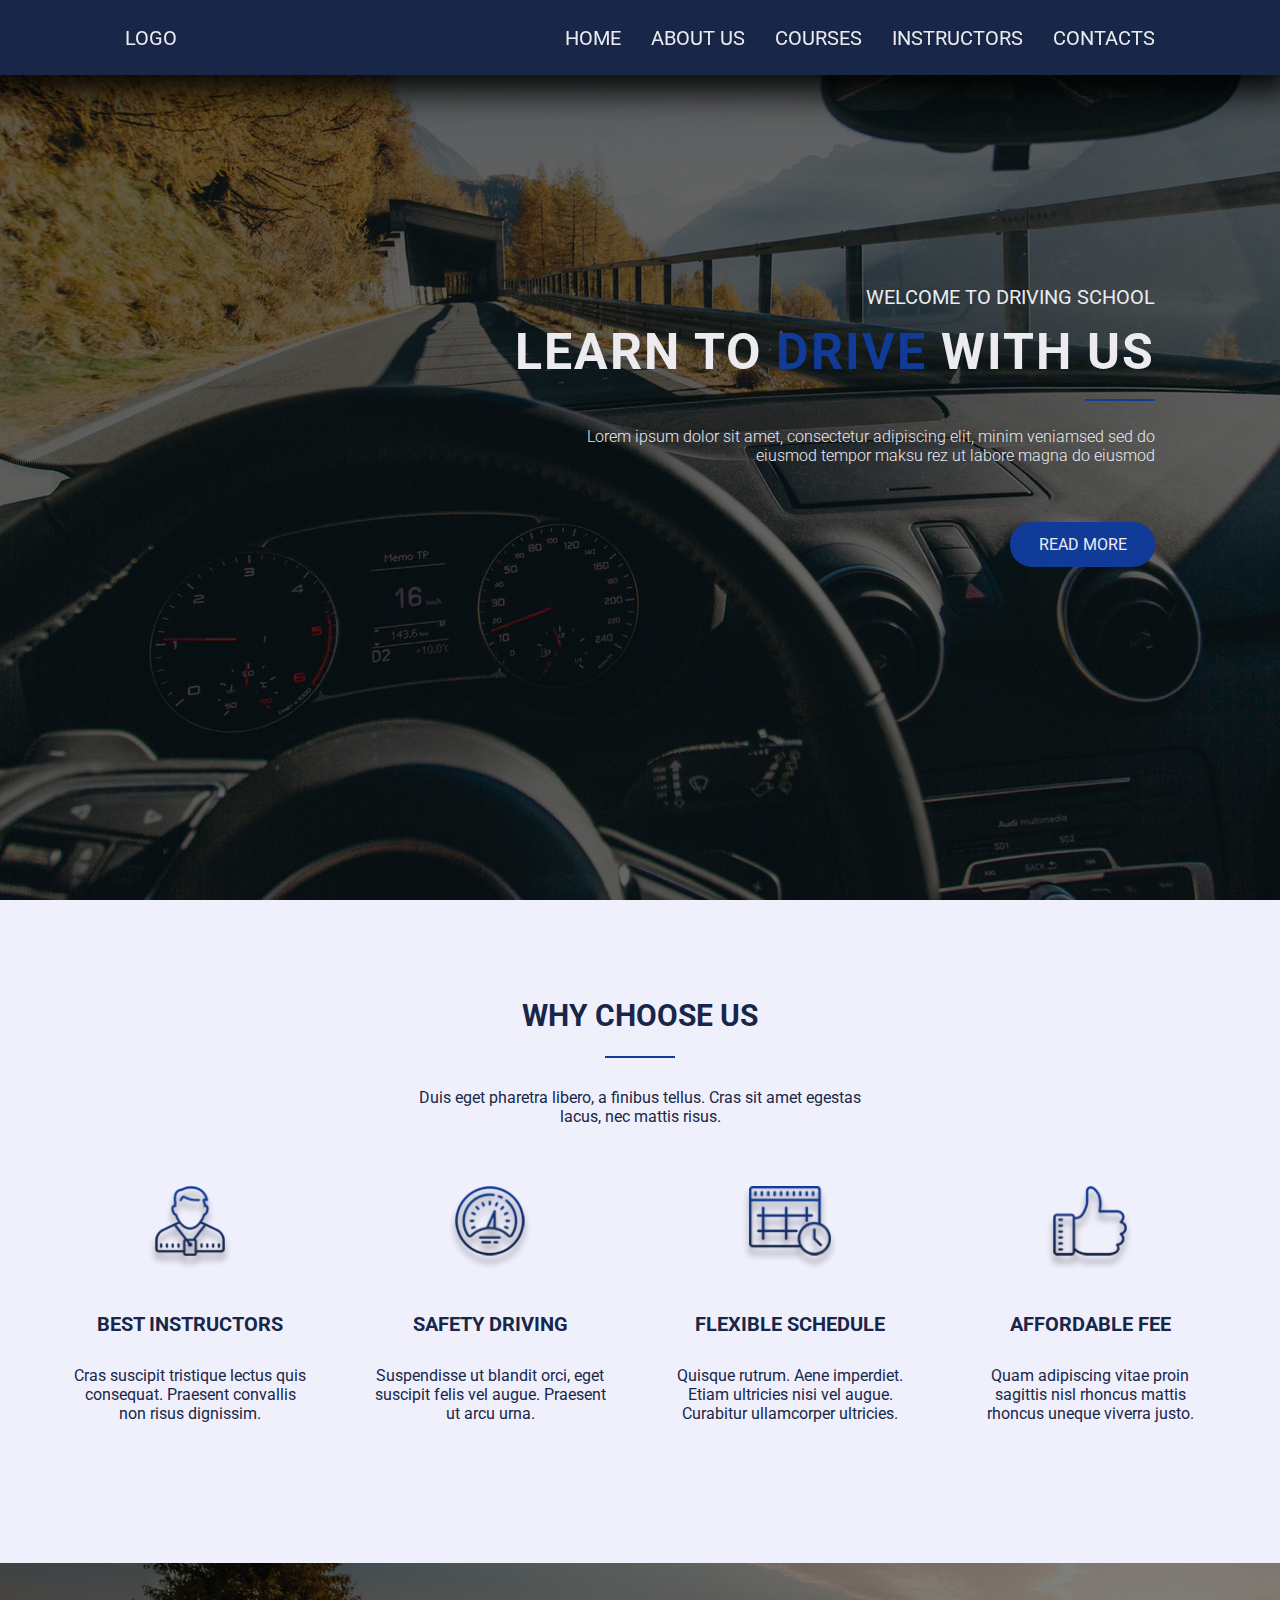
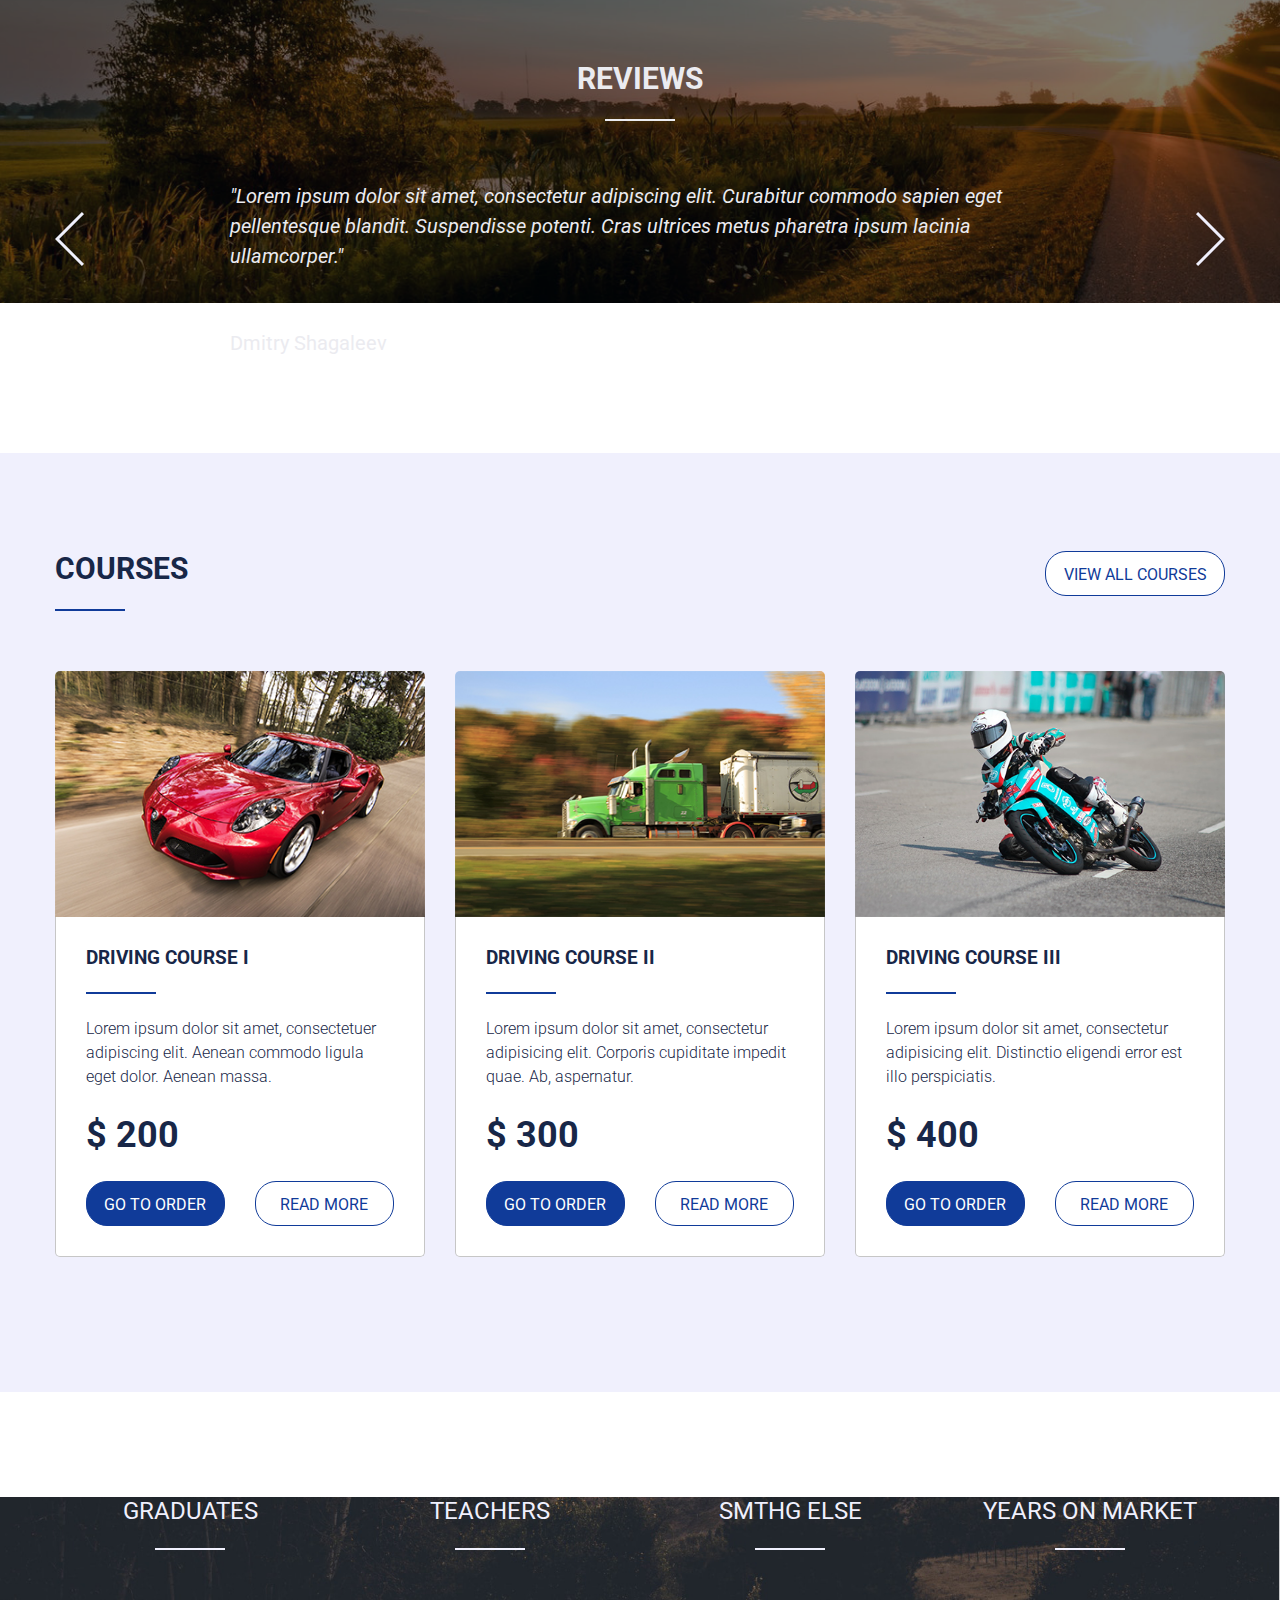
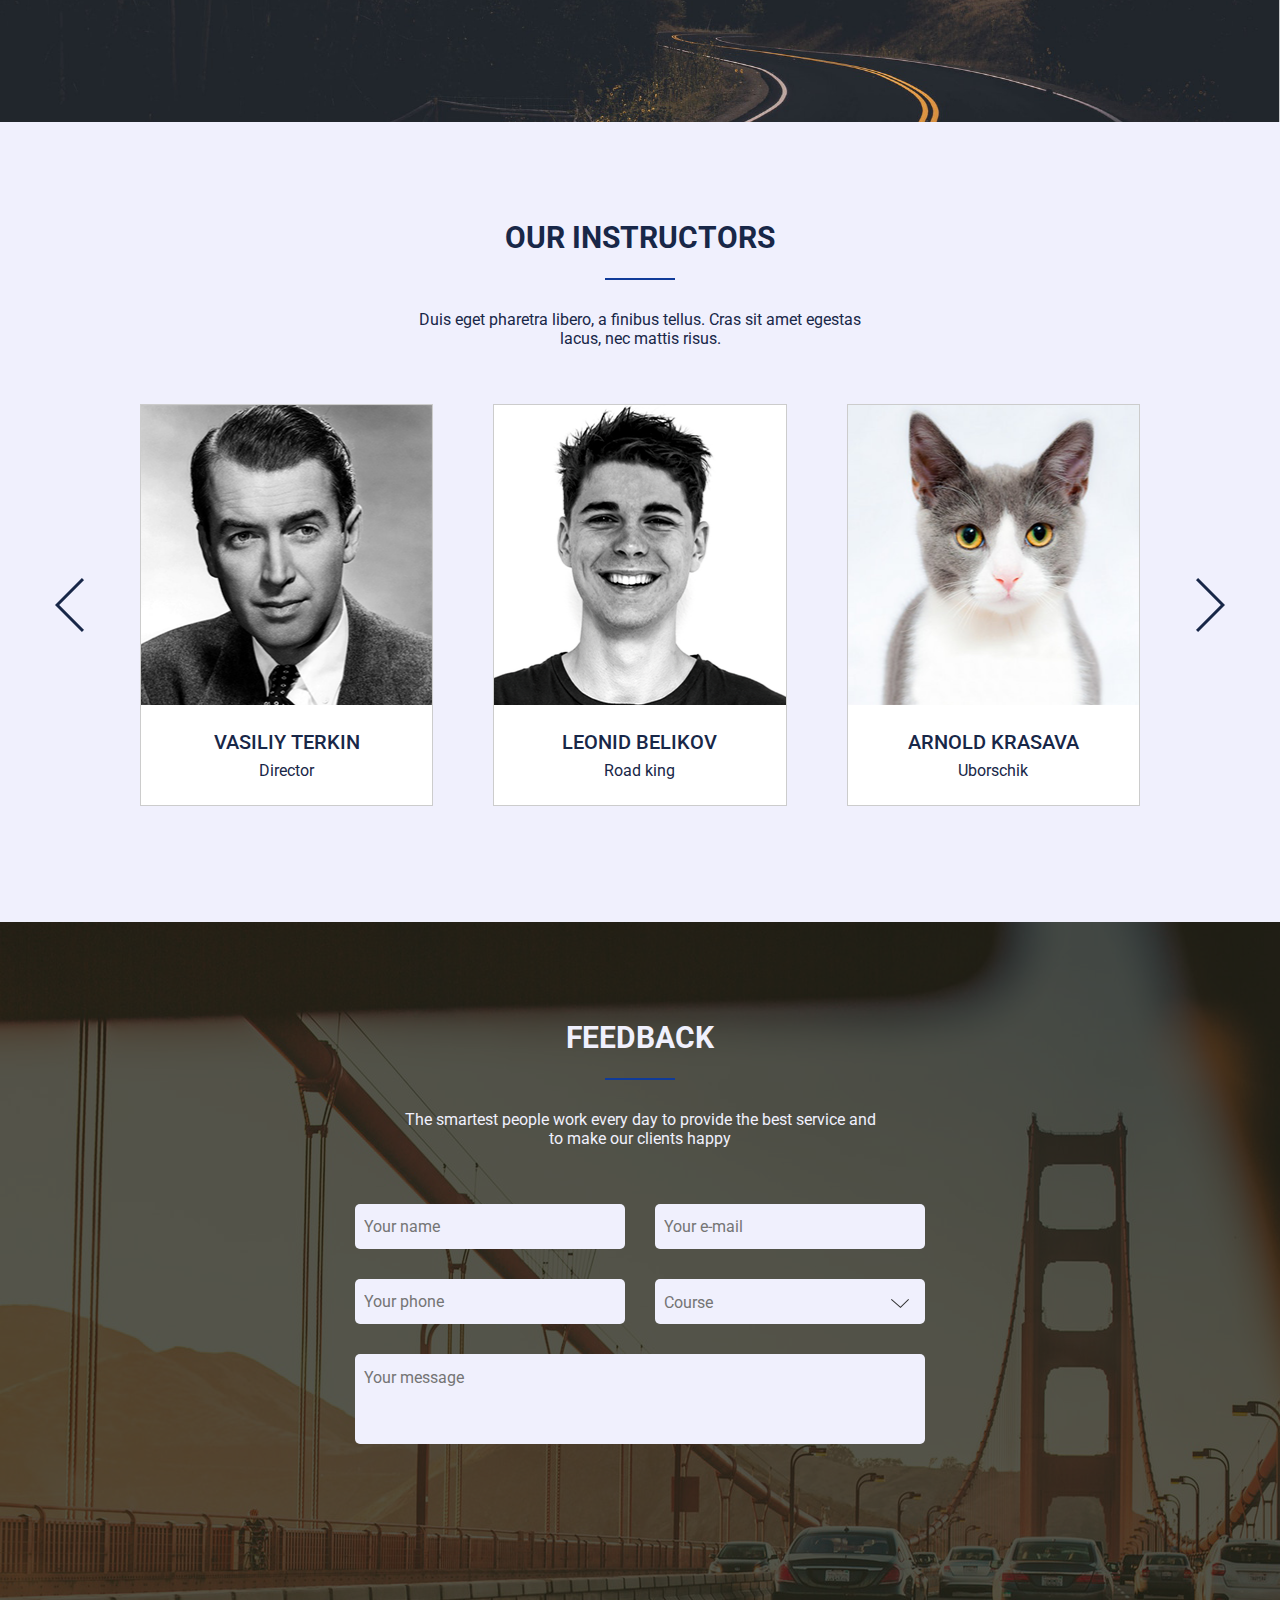
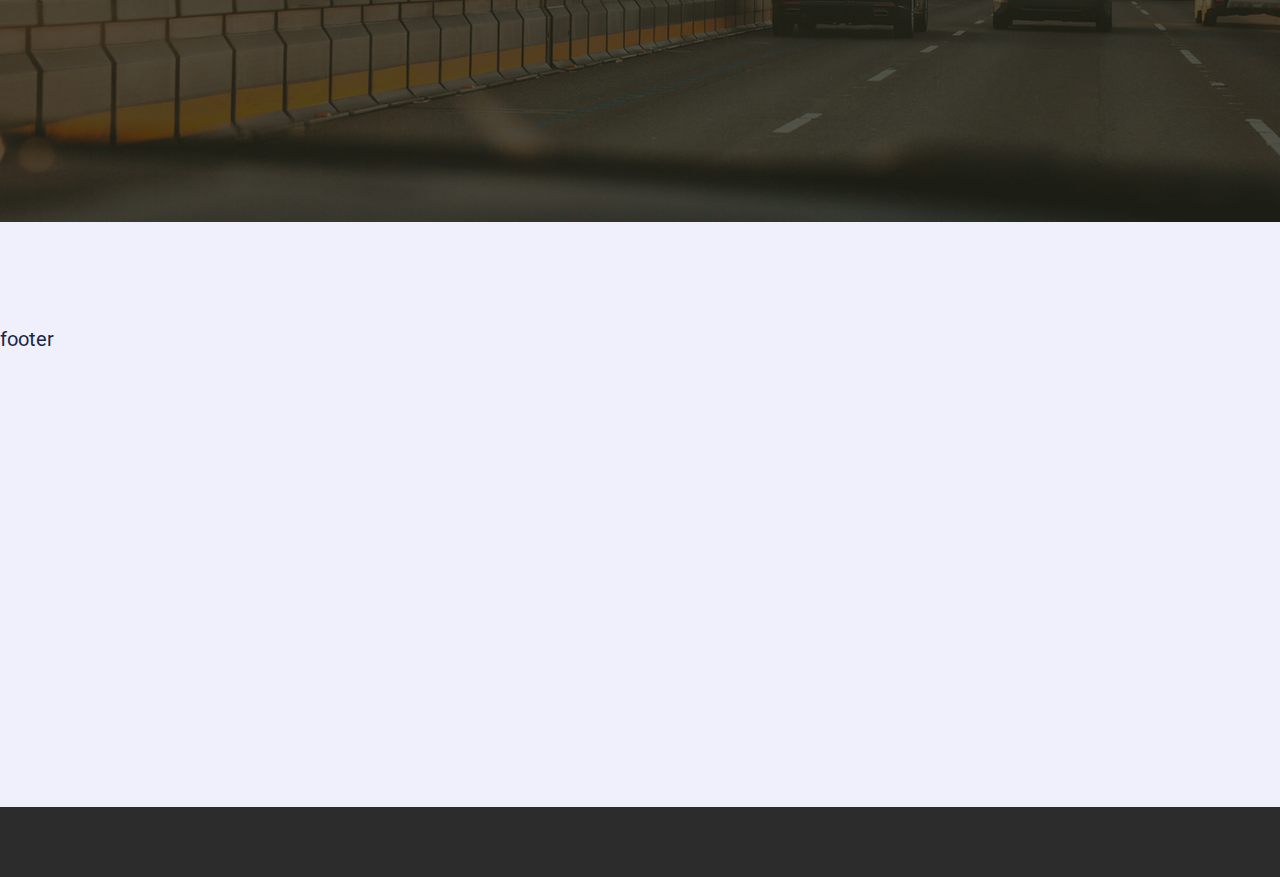
<file: index.html>
<!DOCTYPE html>
<html lang="en">
<head>
   <meta charset="UTF-8">
   <title>Wrooom</title>
   <link rel="stylesheet" href="/css/bootstrap-grid.css">
   <link rel="stylesheet" href="/css/main.css">
   <link href="https://fonts.googleapis.com/css?family=Roboto:300,400,500,700" rel="stylesheet">
</head>
<body>
   <header>
      <div class="container">
         <div class="row">
            <div class="col"><a href="#">logo</a></div>
            <nav class="col-8">
               <ul>
                  <li><a href="#">home</a></li><!--
                        --><li><a href="#advantages">about us</a></li><!--
                        --><li><a href="#courses">courses</a></li><!--
                        --><li><a href="#instructors">instructors</a></li><!--
                        --><li><a href="#">contacts</a></li>
               </ul>
            </nav>
         </div>
      </div>
   </header>
   <div class="allCoursesBox">
      <div class="container">
         <div class="popup-closeButton">X</div>
         <div class="row crsLabel">
            <div class="crsImg prev"></div>
            <div class="crsImg current"></div>
            <div class="crsImg next"></div>
         </div>
         <div class="row crsDesc">
            <div class="row crsDescContent">
               <div class="col-4 ">
                  <h2></h2>
                  <div class="amount"></div>
                  <div class="button-send">go to order</div>
               </div>
               <div class="col fullDesc"></div>
            </div>
         </div>
      </div>
   </div>
   <div class="static">
      <section class="home">
         <div class="container">
            <div class="row justify-content-end">
               <div class="col-5">
                  <div class="home-tag">WELCOME TO DRIVING SCHOOL</div>
               </div>
            </div>
            <div class="row justify-content-end">
               <div class="col-8">
                  <h1>learn to <span>drive</span> with us</h1>
               </div>
            </div>
            <div class="row justify-content-end">
               <div class="col-7">
                  <div class="home-description">
                     <p>Lorem ipsum dolor sit amet, consectetur adipiscing elit, minim veniamsed sed do eiusmod tempor maksu
                        rez ut labore magna do eiusmod</p>
                  </div>
               </div>
            </div>
            <div class="row row-button justify-content-end">
               <div class="home-button read">
                  read more
               </div>
            </div>
         </div>
      </section>
      <section id="advantages" class="advantages">
         <div class="container">
            <h2>why choose us</h2>
            <div class="row justify-content-center">
               <div class="col-6 advantages-tagline">
                  <p>Duis eget pharetra libero, a finibus tellus. Cras sit amet egestas lacus, nec mattis risus.</p>
               </div>
            </div>
            <div class="row advantages-block">
            </div>
         </div>
      </section>
      <section class="reviews">
         <div class="reviews-bg"></div>
         <div class="container">
            <h2>reviews</h2>
            <div class="row wrap">
               <div class="col arrow left-arrow">
                  <img src="img/arrow.png">
               </div>
               <div class="col-10 content">
                  <div class="review">
                     <div class="text"></div>
                     <div class="author"></div>
                  </div>
               </div>
               <div class="col arrow right-arrow">
                  <img src="img/arrow.png">
               </div>
            </div>
         </div>
      </section>
      <section id="courses" class="courses">
         <div class="container">
            <h2>courses</h2>
            <div class="button button-show"></div>
            <div class="row courses-block">
            </div>
         </div>
      </section>
      <section class="indicators">
         <div class="indicators-bg"></div>
         <div class="container">
            <div class="row indcBox"></div>
         </div>
      </section>
      <section id="instructors" class="instructors">
         <div class="container">
            <h2>our instructors</h2>
            <div class="row justify-content-center">
               <div class="col-6 instructors-tagline">
                  <p>Duis eget pharetra libero, a finibus tellus. Cras sit amet egestas lacus, nec mattis risus.</p>
               </div>
            </div>
            <div class="row instructors-block">
               <div class="col arrow left-arrow">
                  <img src="img/arrow-dark-blue.png">
               </div>
               <div class="col-10">
                  <div class="row instructors-block-items"></div>
               </div>
               <div class="col arrow right-arrow">
                  <img src="img/arrow-dark-blue.png">
               </div>
            </div>
         </div>
      </section>
      <section id="feedback" class="feedback">
         <div class="container">
            <h2>feedback</h2>
            <div class="row justify-content-center">
               <div class="col-6 feedback-tagline">
                  <p>The smartest people work every day to provide the best service and to make our clients happy</p>
               </div>
            </div>
            <form action="">
               <div class="row justify-content-center">
                  <div class="col-3">
                     <input type="text" placeholder="Your name">
                  </div>
                  <div class="col-3">
                     <input type="text" placeholder="Your e-mail">
                  </div>
               </div>
               <div class="row justify-content-center">
                  <div class="col-3">
                     <input type="text" placeholder="Your phone">
                  </div>
                  <div class="col-3 course-list-block">
                     <div class="course-select">Course</div>
                     <div class="course-select-arrow"></div>
                     <ul class="course-list"></ul>
                  </div>
               </div>
               <div class="row justify-content-center">
                  <div class="col-6">
                     <textarea name="message" id="" placeholder="Your message"></textarea>
                  </div>
               </div>
            </form>
         </div>
      </section>

      <footer>footer</footer>
   </div>

   <script src="/js/main.js"></script>
</body>
</html>
</file>
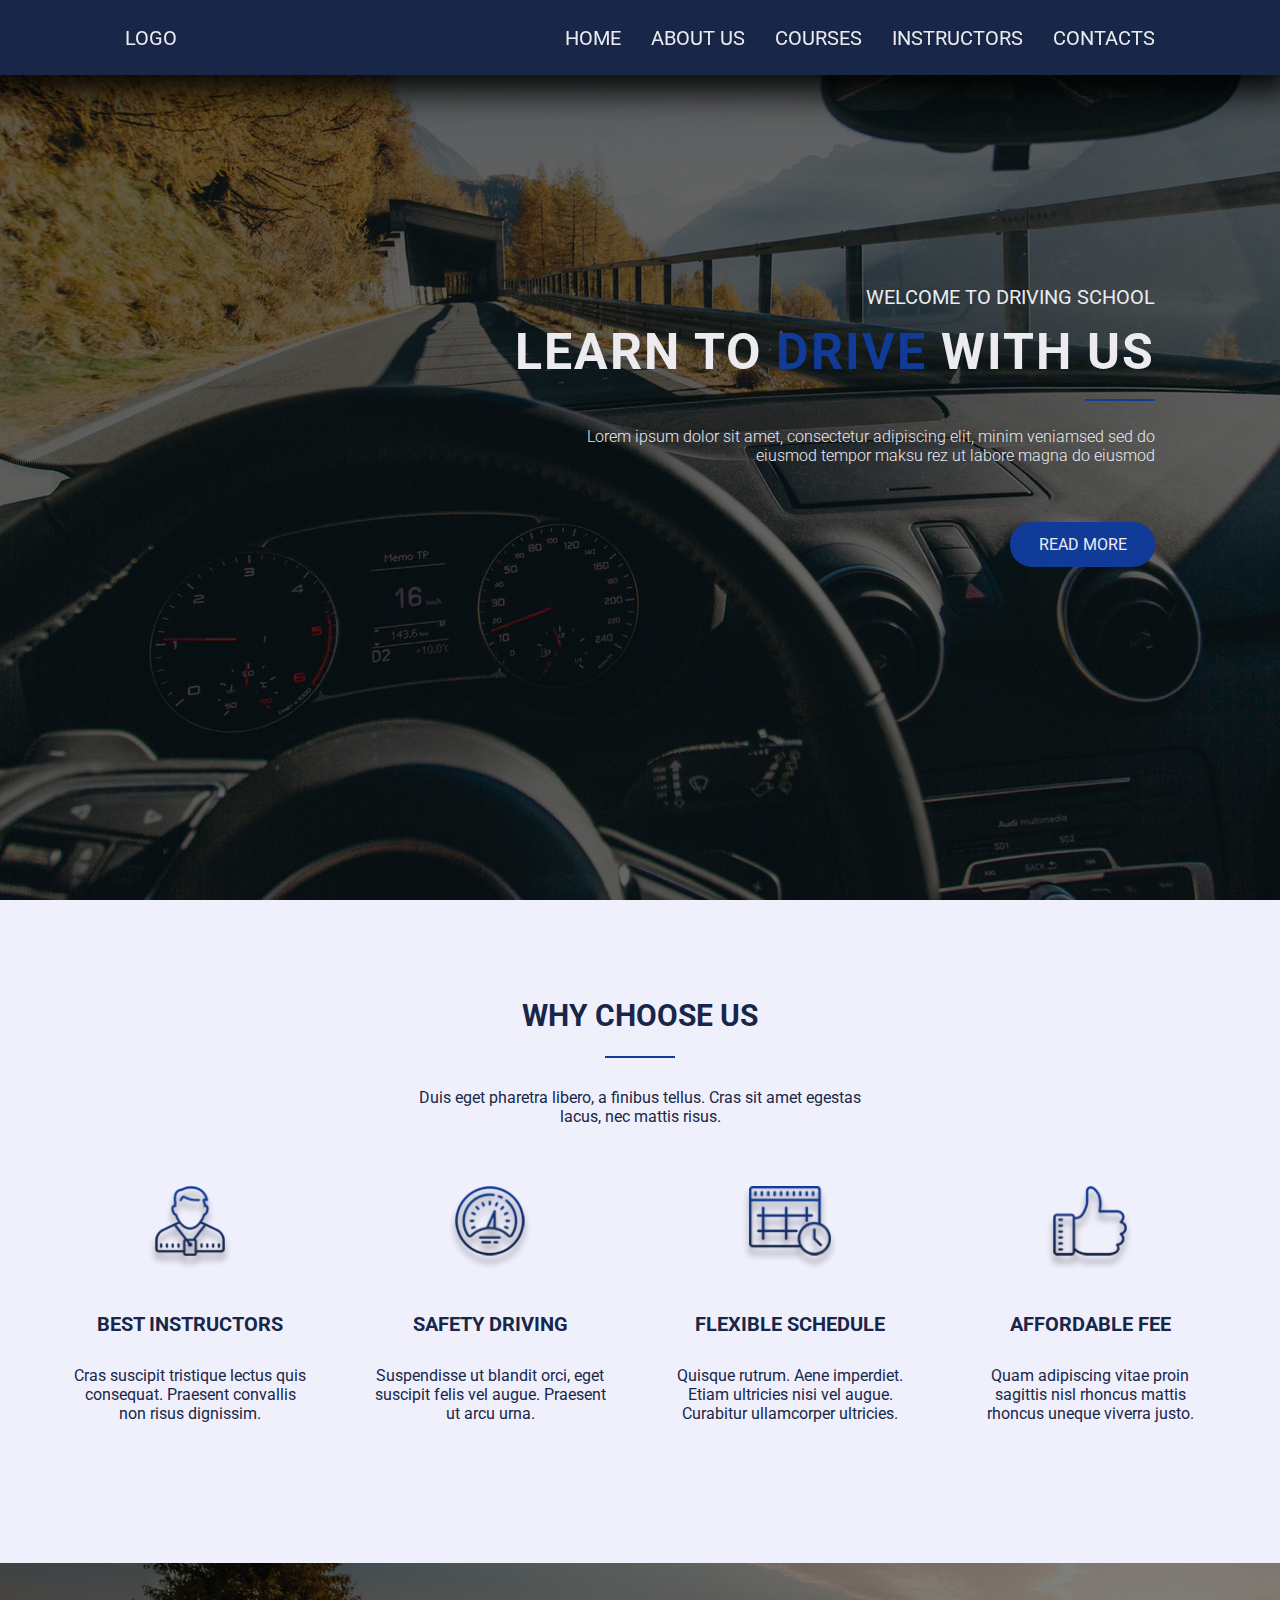
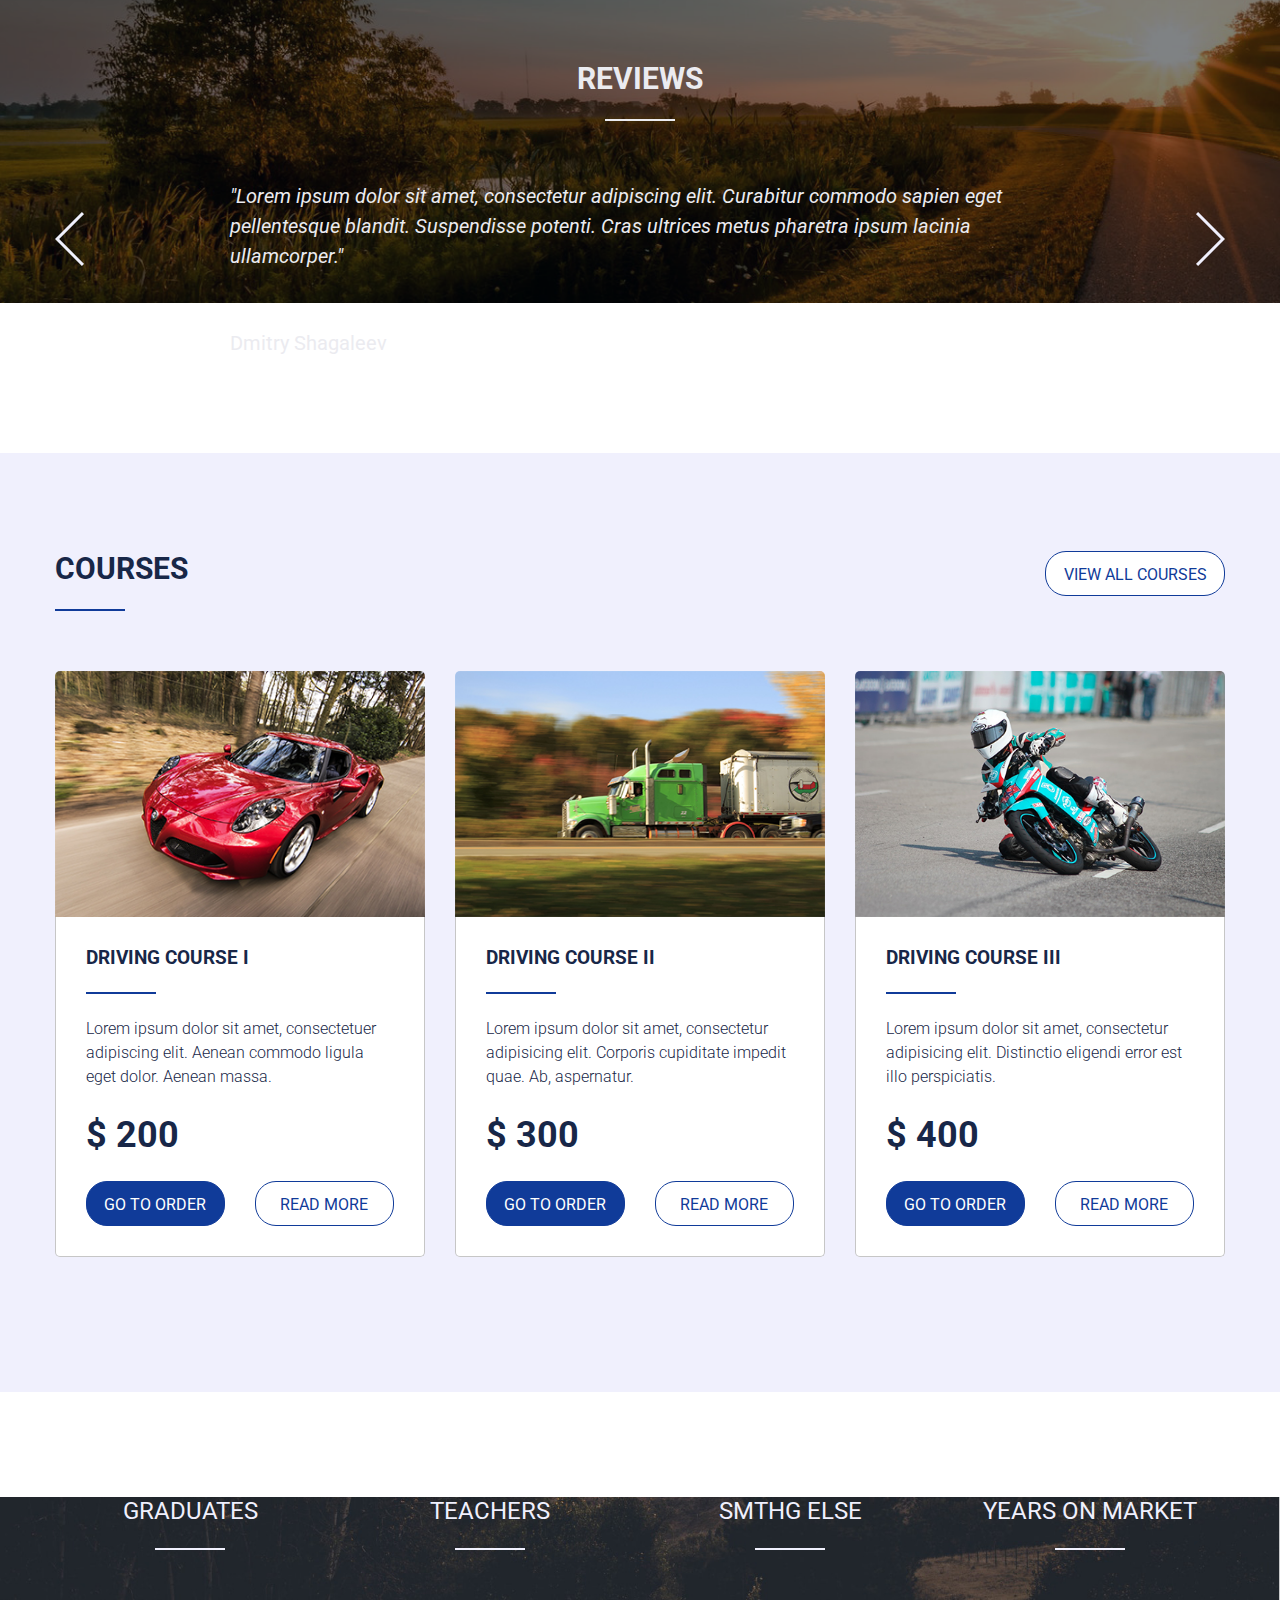
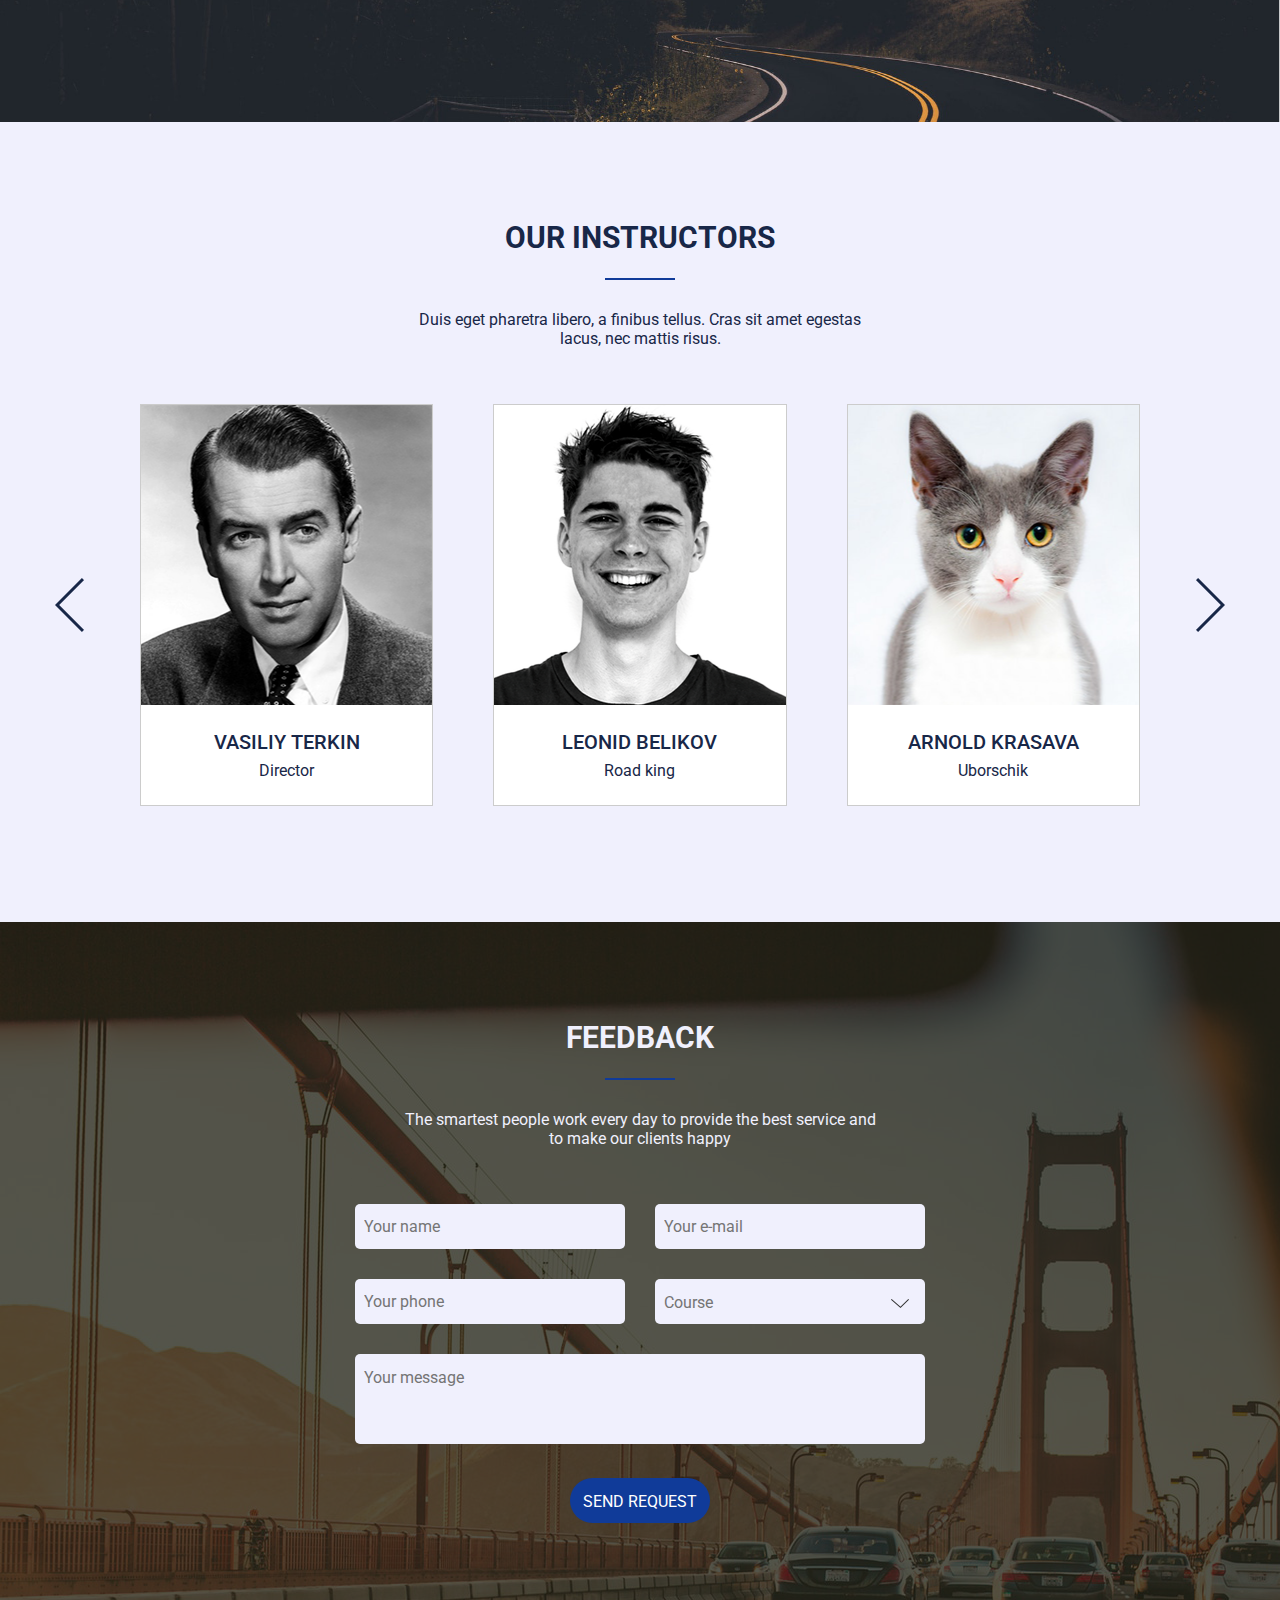
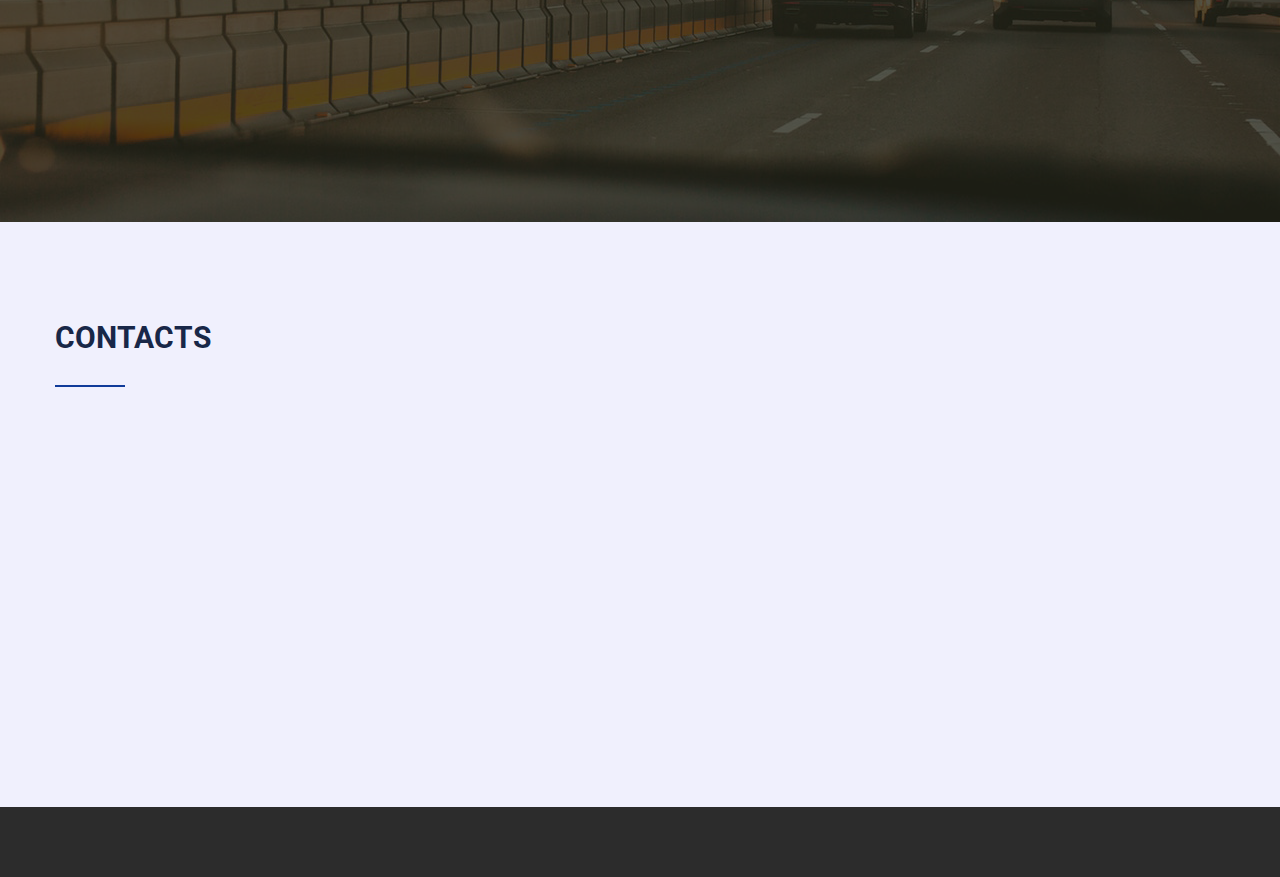
<file: public/index.html>
<!DOCTYPE html>
<html lang="en">
<head>
   <meta charset="UTF-8">
   <title>Wrooom</title>
   <link rel="stylesheet" href="/css/bootstrap-grid.css">
   <link rel="stylesheet" href="/css/main.css">
   <link href="https://fonts.googleapis.com/css?family=Roboto:300,400,500,700" rel="stylesheet">
</head>
<body>
   <header>
      <div class="container">
         <div class="row">
            <div class="col"><a href="#">logo</a></div>
            <nav class="col-8">
               <ul>
                  <li><a href="#">home</a></li><!--
                        --><li><a href="#advantages">about us</a></li><!--
                        --><li><a href="#courses">courses</a></li><!--
                        --><li><a href="#instructors">instructors</a></li><!--
                        --><li><a href="#contacts">contacts</a></li>
               </ul>
            </nav>
         </div>
      </div>
   </header>
   <div class="allCoursesBox">
      <div class="container">
         <div class="popup-closeButton">X</div>
         <div class="row crsLabel">
            <div class="crsImg prev"></div>
            <div class="crsImg current"></div>
            <div class="crsImg next"></div>
         </div>
         <div class="row crsDesc">
            <div class="row crsDescContent">
               <div class="col-4 ">
                  <h2></h2>
                  <div class="amount"></div>
                  <div class="button-send">go to order</div>
               </div>
               <div class="col fullDesc"></div>
            </div>
         </div>
      </div>
   </div>
   <div class="static">
      <section class="home">
         <div class="container">
            <div class="row justify-content-end">
               <div class="col-5">
                  <div class="home-tag">WELCOME TO DRIVING SCHOOL</div>
               </div>
            </div>
            <div class="row justify-content-end">
               <div class="col-8">
                  <h1>learn to <span>drive</span> with us</h1>
               </div>
            </div>
            <div class="row justify-content-end">
               <div class="col-7">
                  <div class="home-description">
                     <p>Lorem ipsum dolor sit amet, consectetur adipiscing elit, minim veniamsed sed do eiusmod tempor maksu
                        rez ut labore magna do eiusmod</p>
                  </div>
               </div>
            </div>
            <div class="row row-button justify-content-end">
               <div class="home-button read">
                  read more
               </div>
            </div>
         </div>
      </section>
      <section id="advantages" class="advantages">
         <div class="container">
            <h2>why choose us</h2>
            <div class="row justify-content-center">
               <div class="col-6 advantages-tagline">
                  <p>Duis eget pharetra libero, a finibus tellus. Cras sit amet egestas lacus, nec mattis risus.</p>
               </div>
            </div>
            <div class="row advantages-block">
            </div>
         </div>
      </section>
      <section class="reviews">
         <div class="reviews-bg"></div>
         <div class="container">
            <h2>reviews</h2>
            <div class="row wrap">
               <div class="col arrow left-arrow">
                  <img src="img/arrow.png">
               </div>
               <div class="col-10 content">
                  <div class="review">
                     <div class="text"></div>
                     <div class="author"></div>
                  </div>
               </div>
               <div class="col arrow right-arrow">
                  <img src="img/arrow.png">
               </div>
            </div>
         </div>
      </section>
      <section id="courses" class="courses">
         <div class="container">
            <h2>courses</h2>
            <div class="button button-show"></div>
            <div class="row courses-block">
            </div>
         </div>
      </section>
      <section class="indicators">
         <div class="indicators-bg"></div>
         <div class="container">
            <div class="row indcBox"></div>
         </div>
      </section>
      <section id="instructors" class="instructors">
         <div class="container">
            <h2>our instructors</h2>
            <div class="row justify-content-center">
               <div class="col-6 instructors-tagline">
                  <p>Duis eget pharetra libero, a finibus tellus. Cras sit amet egestas lacus, nec mattis risus.</p>
               </div>
            </div>
            <div class="row instructors-block">
               <div class="col arrow left-arrow">
                  <img src="img/arrow-dark-blue.png">
               </div>
               <div class="col-10">
                  <div class="row instructors-block-items"></div>
               </div>
               <div class="col arrow right-arrow">
                  <img src="img/arrow-dark-blue.png">
               </div>
            </div>
         </div>
      </section>
      <section id="feedback" class="feedback">
         <div class="container">
            <h2>feedback</h2>
            <div class="row justify-content-center">
               <div class="col-6 feedback-tagline">
                  <p>The smartest people work every day to provide the best service and to make our clients happy</p>
               </div>
            </div>
            <form action="">
               <div class="row justify-content-center">
                  <div class="col-3">
                     <input placeholder="Your name" name="name" required>
                  </div>
                  <div class="col-3">
                     <input type="email" placeholder="Your e-mail" name="email" required>
                  </div>
               </div>
               <div class="row justify-content-center">
                  <div class="col-3">
                     <input type="tel" placeholder="Your phone" name="phone" required>
                  </div>
                  <div class="col-3 course-list-block">
                     <input type="hidden" name="course">
                     <div class="course-select">Course</div>
                     <div class="course-select-arrow"></div>
                     <ul class="course-list"></ul>
                  </div>
               </div>
               <div class="row justify-content-center">
                  <div class="col-6">
                     <textarea name="message" id="" placeholder="Your message"></textarea>
                  </div>
               </div>
               <div class="row justify-content-center">
                  <div class="col-3">
                     <input type="submit" value="send request" class="submit">
                  </div>
               </div>
            </form>
         </div>
      </section>
      <footer id="contacts">
         <div class="container">
            <div class="row">
               <div class="col-6 contacts-info">
                  <h2>contacts</h2>
               </div>
               <div class="col-6">
                  <iframe
                     src="https://www.google.com/maps/embed?pb=!1m18!1m12!1m3!1d2753.0533567907796!2d30.4806966902064!3d59.85336787188133!2m3!1f0!2f0!3f0!3m2!1i1024!2i768!4f13.1!3m3!1m2!1s0x46962f6a5ed4c513%3A0xb537265229aa81b8!2z0JTQvtC8INCf0YDQuNC10LfQttC40YU!5e0!3m2!1sru!2sru!4v1550199230799"
                     width="585"
                     height="380"
                     frameborder="0"
                     style="border:0"
                     allowfullscreen>
                  </iframe>
               </div>
            </div>
         </div>
      </footer>
   </div>

   <script src="/js/main.js"></script>
</body>
</html>
</file>
<file: css/main.css>
* {
  margin: 0;
  font-family: Roboto, Tahoma, sans-serif;
  box-sizing: border-box; }

h2 {
  text-align: center;
  font-size: 30px;
  text-transform: uppercase;
  margin-top: -7px; }
  h2:after {
    content: "";
    display: block;
    height: 2px;
    width: 70px;
    margin: 23px auto 0; }

.hidden {
  display: none; }

header {
  background-color: #182748;
  height: 75px;
  color: #EBEBF0;
  display: flex;
  align-items: center;
  text-transform: uppercase;
  font-size: 20px;
  position: fixed;
  width: 100%;
  top: 0;
  z-index: 999;
  transition: 0.5s;
  box-shadow: 0 5px 30px 13px rgba(0, 0, 0, 0.9); }
  header .container {
    padding: 0 85px; }
  header nav {
    text-align: end; }
    header nav ul {
      margin: 0; }
      header nav ul li {
        display: inline-block;
        list-style: none;
        margin-left: 30px; }
        header nav ul li a {
          position: relative; }
          header nav ul li a:after {
            content: "";
            height: 2px;
            margin-top: 8px;
            background-color: #103B99;
            width: 100%;
            display: block;
            position: absolute;
            transform: scale(0);
            transition: 0.3s; }
        header nav ul li:hover a:after {
          transform: scale(1); }
  header a {
    text-decoration: none;
    color: inherit; }

.home {
  height: calc(100vh - 75px);
  min-height: 600px;
  background: url("/img/home-bg.png") center -75px no-repeat;
  color: #EBEBF0;
  text-align: right;
  margin-top: 75px; }
  .home .container {
    padding: 0 85px; }
  .home-tag {
    font-size: 20px;
    font-weight: 400;
    padding-top: 210px;
    margin-bottom: 14px; }
  .home h1 {
    font-size: 50px;
    font-weight: 700;
    letter-spacing: 2px;
    text-transform: uppercase; }
    .home h1 span {
      color: #103B99; }
    .home h1:after {
      content: "";
      display: block;
      height: 2px;
      width: 70px;
      background-color: #103B99;
      position: absolute;
      right: 15px;
      bottom: -20px; }
  .home-description {
    font-size: 16px;
    font-weight: 300;
    margin-top: 46px; }
  .home .row-button {
    perspective: 10px;
    perspective-origin: right; }
  .home-button {
    height: 45px;
    width: 145px;
    display: flex;
    justify-content: center;
    align-items: center;
    background-color: #103B99;
    border-radius: 22px;
    margin-right: 15px;
    margin-top: 57px;
    text-transform: uppercase;
    font-size: 16px;
    transition: 0.5s;
    color: #EBEBF0;
    text-decoration: none;
    cursor: pointer; }
    .home-button:hover {
      transform: translateZ(1px) rotateY(-0.5deg);
      box-shadow: -15px 18px 20px 0px #000; }
    .home-button:active {
      transform: translateZ(-0.25px); }

.advantages {
  padding: 105px 0;
  background-color: #F0F0FD;
  color: #182748; }
  .advantages h2:after {
    background-color: #103B99; }
  .advantages-tagline {
    text-align: center;
    font-size: 16px;
    padding: 0 60px;
    margin-top: 30px; }
  .advantages-block {
    display: flex;
    justify-content: space-between;
    margin-top: 30px; }
    .advantages-block-item {
      width: 25%;
      text-align: center;
      padding-bottom: 35px;
      transition: 1s;
      border-radius: 10px;
      perspective: 300px; }
      .advantages-block-item:hover img {
        filter: drop-shadow(0px 15px 3px rgba(0, 0, 0, 0.4));
        transform: translateZ(30px); }
      .advantages-block-item img {
        height: 70px;
        margin-bottom: 52px;
        margin-top: 30px;
        filter: drop-shadow(0px 7px 3px rgba(0, 0, 0, 0.4));
        transition: 1s; }
      .advantages-block-item h3 {
        margin-bottom: 30px;
        font-size: 20px;
        text-transform: uppercase;
        transition: 1s; }
      .advantages-block-item p {
        padding: 0 33px;
        transition: 1s;
        font-size: 16px; }

.reviews {
  padding: 105px 0;
  height: 490px;
  position: relative;
  overflow: hidden;
  color: #EBEBF0; }
  .reviews h2:after {
    background-color: #EBEBF0; }
  .reviews-bg {
    background-image: url("/img/reviews-bg.png");
    background-size: cover;
    height: 150%;
    position: absolute;
    bottom: 150px;
    left: 0;
    right: 0;
    z-index: -1; }
  .reviews .wrap {
    height: 235px; }
    .reviews .wrap .content {
      padding: 0 90px; }
    .reviews .wrap .arrow {
      display: flex;
      height: 100%;
      cursor: pointer; }
      .reviews .wrap .arrow img {
        margin: auto 0; }
    .reviews .wrap .right-arrow {
      justify-content: flex-end; }
      .reviews .wrap .right-arrow img {
        transform: rotateZ(180deg); }
    .reviews .wrap .review {
      font-size: 20px; }
      .reviews .wrap .review .text {
        margin: 60px 0;
        font-style: italic;
        line-height: 1.5em; }

.courses {
  padding: 105px 0;
  min-height: 910px;
  background: #F0F0FD;
  color: #182748; }
  .courses h2 {
    text-align: start; }
  .courses h2:after {
    background-color: #103B99;
    margin-left: 0; }
  .courses .container {
    position: relative; }
  .courses .button {
    height: 45px;
    border: solid 1px #103B99;
    border-radius: 21px;
    text-transform: uppercase;
    text-align: center;
    padding-top: 12.5px;
    cursor: pointer; }
  .courses .button-show {
    display: none;
    position: absolute;
    top: 0;
    right: 15px;
    width: 180px;
    background-color: #FFF;
    color: #103B99; }
    .courses .button-show:hover {
      background-color: #103B99;
      color: #FFF; }
  .courses .courses-block {
    margin-top: 60px;
    padding: 0 15px;
    display: flex;
    justify-content: space-between; }
    .courses .courses-block .courses-block-item {
      width: calc((100% - 60px)/3);
      max-width: 380px;
      margin-bottom: 30px;
      position: relative; }
      .courses .courses-block .courses-block-item img {
        display: block;
        width: 100%;
        height: 246px;
        border-top-left-radius: 5px;
        border-top-right-radius: 5px; }
      .courses .courses-block .courses-block-item .hover-box {
        opacity: 0;
        transition: 1s;
        background: rgba(0, 0, 0, 0.3);
        position: absolute;
        top: 0;
        left: 0;
        width: 100%;
        height: 246px;
        text-transform: uppercase;
        font-size: 75px;
        padding: 40px 40px 40px 0;
        border-top-left-radius: 5px;
        border-top-right-radius: 5px; }
        .courses .courses-block .courses-block-item .hover-box:hover {
          opacity: 1;
          cursor: pointer;
          padding-left: 40px;
          color: rgba(255, 255, 255, 0.5);
          font-weight: bold; }
      .courses .courses-block .courses-block-item .content {
        border: solid 1px #c6c6c6;
        border-top: none;
        padding: 30px;
        background: #FFF;
        border-bottom-left-radius: 5px;
        border-bottom-right-radius: 5px; }
        .courses .courses-block .courses-block-item .content h3 {
          text-transform: uppercase; }
          .courses .courses-block .courses-block-item .content h3:after {
            content: "";
            display: block;
            height: 2px;
            width: 70px;
            margin: 23px 0;
            background-color: #103B99; }
        .courses .courses-block .courses-block-item .content p {
          font-size: 16px;
          font-weight: 300;
          line-height: 1.5em; }
        .courses .courses-block .courses-block-item .content .cost {
          font-size: 36px;
          font-weight: bold;
          margin: 25px 0; }
        .courses .courses-block .courses-block-item .content .buttons {
          display: flex;
          justify-content: space-between; }
          .courses .courses-block .courses-block-item .content .buttons .button {
            width: calc(50% - 15px); }
            .courses .courses-block .courses-block-item .content .buttons .button.send {
              background-color: #103B99;
              color: #FFF; }
              .courses .courses-block .courses-block-item .content .buttons .button.send:hover {
                border-color: #182748;
                background-color: #182748; }
            .courses .courses-block .courses-block-item .content .buttons .button.read {
              background-color: #FFF;
              color: #103B99; }
              .courses .courses-block .courses-block-item .content .buttons .button.read:hover {
                background-color: #103B99;
                color: #FFF; }

.static {
  transition: opacity 0.5s; }

.allCoursesBox {
  position: fixed;
  left: 0;
  top: 0;
  height: 100vh;
  width: 100vw;
  background: rgba(37, 37, 37, 0.7);
  z-index: 9999;
  transition: 1s;
  display: none;
  opacity: 0; }
  .allCoursesBox .container {
    opacity: 1;
    position: relative;
    height: 100%;
    transition: opacity 0.5s;
    animation: easeOutBounce 1s 0s forwards; }
@keyframes easeOutBounce {
  0% {
    top: -900px;
    animation-timing-function: ease-in; }
  33% {
    top: 0;
    animation-timing-function: ease-out; }
  50% {
    top: -184px;
    animation-timing-function: ease-in; }
  66% {
    top: 0;
    animation-timing-function: ease-out; }
  82% {
    top: -36px;
    animation-timing-function: ease-in; }
  92% {
    top: 0;
    animation-timing-function: ease-out; }
  97% {
    top: -18px;
    animation-timing-function: ease-in; }
  100% {
    top: 0; } }
    .allCoursesBox .container .popup-closeButton {
      position: absolute;
      top: 7%;
      right: 0;
      width: 60px;
      height: 60px;
      text-align: center;
      line-height: 58px;
      color: #c3c3c3;
      border: 1px solid #c3c3c3;
      border-radius: 50%;
      font-size: 24px;
      cursor: pointer; }
      .allCoursesBox .container .popup-closeButton:hover {
        background: #FFF;
        color: rgba(0, 0, 0, 0.7);
        border-color: #FFF; }
    .allCoursesBox .container .crsLabel {
      position: relative; }
      .allCoursesBox .container .crsLabel .crsImg {
        background-size: cover;
        background-repeat: no-repeat;
        background-position-y: center;
        height: 250px;
        position: absolute;
        width: 40%;
        top: 80px;
        left: 30%;
        transition: 500ms; }
        .allCoursesBox .container .crsLabel .crsImg.current {
          box-shadow: 0 0 22px 4px #191919;
          z-index: 99; }
        .allCoursesBox .container .crsLabel .crsImg.prev {
          box-shadow: 9px 9px 20px 0 #191919;
          transform: scale(0.5) translate(-156%, -40px) rotateZ(-14deg);
          z-index: 9;
          cursor: pointer; }
        .allCoursesBox .container .crsLabel .crsImg.next {
          box-shadow: 9px 9px 20px 0 #191919;
          transform: scale(0.5) translate(153%, 110px) rotateZ(13deg);
          z-index: 9;
          cursor: pointer; }
    .allCoursesBox .container .crsDesc {
      color: #c3c3c3;
      font-size: 16px;
      margin-top: 190px;
      background: rgba(28, 37, 47, 0.7);
      padding: 130px 40px 40px 60px;
      height: 470px;
      box-shadow: 35px 35px 60px 0 #1b1b1b;
      border-top: 50px solid #182748; }
      .allCoursesBox .container .crsDesc .crsDescContent {
        transition: 1s; }
        .allCoursesBox .container .crsDesc .crsDescContent h2 {
          text-align: right;
          font-weight: normal;
          margin-top: -4px; }
          .allCoursesBox .container .crsDesc .crsDescContent h2::after {
            background: #EBEBF0;
            margin-right: 0; }
        .allCoursesBox .container .crsDesc .crsDescContent .amount {
          font-size: 36px;
          text-align: right;
          padding: 30px 0; }
        .allCoursesBox .container .crsDesc .crsDescContent .button-send {
          text-transform: uppercase;
          color: #182748;
          padding: 20px 0;
          font-size: 24px;
          text-align: center;
          border: 5px solid rgba(255, 255, 255, 0.3);
          border-radius: 50px;
          background: rgba(255, 255, 255, 0.3);
          width: 270px;
          position: absolute;
          left: 80px;
          bottom: 10px;
          height: 80px;
          box-shadow: 39px 19px 40px -5px #191919; }
        .allCoursesBox .container .crsDesc .crsDescContent .fullDesc {
          padding-left: 50px; }
          .allCoursesBox .container .crsDesc .crsDescContent .fullDesc p {
            margin-bottom: 20px;
            font-weight: 300;
            line-height: 22px; }

.indicators {
  height: 330px;
  padding: 105px 0;
  position: relative; }
  .indicators-bg {
    background: 0 -500px url("/img/indc-bg.png") no-repeat;
    background-size: cover;
    height: 150%;
    position: absolute;
    left: 0;
    right: 0;
    z-index: -1; }
  .indicators .indcItem {
    color: #F0F0FD; }
    .indicators .indcItem h3 {
      font-size: 24px;
      text-align: center;
      text-transform: uppercase;
      font-weight: 400; }
      .indicators .indcItem h3:after {
        background-color: #F0F0FD;
        content: "";
        display: block;
        height: 2px;
        width: 70px;
        margin: 23px auto; }
    .indicators .indcItem .indcNum {
      text-align: center;
      font-size: 36px;
      font-weight: bold; }

.instructors {
  padding: 105px 0;
  height: 800px;
  background-color: #F0F0FD;
  color: #182748; }
  .instructors h2:after {
    background-color: #103B99; }
  .instructors-tagline {
    text-align: center;
    font-size: 16px;
    padding: 0 60px;
    margin-top: 30px;
    margin-bottom: -4px; }
  .instructors-block {
    margin-top: 60px;
    perspective: 1500px; }
    .instructors-block .arrow {
      display: flex;
      cursor: pointer;
      transition: 500ms; }
    .instructors-block img {
      margin: auto 0; }
    .instructors-block .right-arrow {
      justify-content: flex-end; }
      .instructors-block .right-arrow img {
        transform: rotateZ(180deg); }
    .instructors-block-items {
      justify-content: space-between; }
    .instructors-block-item {
      width: calc((100% - 120px)/3);
      border: 1px solid #ccc;
      overflow: hidden;
      transition: 300ms; }
      .instructors-block-item .avatar {
        width: 100%;
        height: 300px;
        position: relative; }
        .instructors-block-item .avatar .hover-box {
          position: absolute;
          top: 0;
          left: 0;
          width: 100%;
          height: 100%;
          background: rgba(0, 0, 0, 0);
          display: flex;
          justify-content: center;
          align-items: flex-end;
          transition: 1s; }
        .instructors-block-item .avatar .soc-net {
          width: 40px;
          height: 40px;
          border-radius: 50%;
          color: #FFF;
          text-align: center;
          background: #103B99;
          margin: 0 15px 15px;
          transition: 300ms;
          transform: scale(0); }
          .instructors-block-item .avatar .soc-net img {
            width: 100%; }
      .instructors-block-item .title {
        height: 100px;
        background-color: #FFF;
        color: #182748;
        padding-top: 30px; }
        .instructors-block-item .title .name {
          text-transform: uppercase;
          font-weight: 500;
          text-align: center;
          font-size: 20px;
          margin: -5px 0 7px 0; }
        .instructors-block-item .title .desc {
          text-align: center; }

.feedback {
  padding: 105px 0;
  height: 100vh;
  min-height: 710px;
  background: center -120px url("/img/feedback-bg.png") no-repeat;
  color: #F0F0FD; }
  .feedback-wrapper {
    height: 100%;
    width: 100%;
    background: rgba(0, 0, 0, 0.5); }
  .feedback h2:after {
    background-color: #103B99; }
  .feedback-tagline {
    text-align: center;
    font-size: 16px;
    padding: 0 60px;
    margin-top: 30px;
    margin-bottom: -4px; }
  .feedback form {
    margin-top: 60px; }
    .feedback form input, .feedback form textarea {
      margin-bottom: 30px; }
    .feedback form input, .feedback form textarea, .feedback form .course-select {
      width: 100%;
      height: 45px;
      border: none;
      border-radius: 5px;
      background: #F0F0FD;
      color: #000;
      font-size: 16px;
      padding: 9px;
      line-height: 30px; }
    .feedback form textarea[name="message"] {
      height: 90px;
      resize: none; }
    .feedback form input.submit {
      width: 140px;
      margin: 0 auto;
      display: block;
      border-radius: 23px;
      background: #103B99;
      text-transform: uppercase;
      color: #FFF;
      cursor: pointer; }
      .feedback form input.submit:hover {
        background: #182748; }
    .feedback form div.course-select {
      position: relative;
      color: #757575;
      cursor: pointer;
      transition: 300ms; }
    .feedback form .course-list-block .course-select-arrow {
      background: url("/img/select-arrow.png") no-repeat;
      height: 9px;
      position: absolute;
      width: 19px;
      top: 20px;
      right: 30px;
      z-index: 30;
      transition: 300ms;
      cursor: pointer; }
    .feedback form .course-list-block .course-list {
      position: absolute;
      padding: 0;
      width: 270px;
      z-index: 10;
      transition: 250ms;
      top: 45px;
      box-shadow: 0 12px 19px 0 #000;
      transform-origin: center 0;
      perspective: 1000px;
      perspective-origin: left center;
      transform: scaleY(0); }
      .feedback form .course-list-block .course-list-item {
        list-style: none;
        background: #F0F0FD;
        color: #2f2f2f;
        border-top: 1px solid #c1c1c1;
        white-space: nowrap;
        height: 45px;
        position: relative; }
        .feedback form .course-list-block .course-list-item:hover .img {
          transform: translate(-81px, -43px) scale(4) rotateZ(-5deg);
          box-shadow: 2px 2px 7px 1px #000;
          transition: transform 650ms cubic-bezier(0.68, -0.22, 0.32, 1.28) 400ms, opacity 150ms;
          cursor: pointer;
          position: relative;
          z-index: 50; }
          .feedback form .course-list-block .course-list-item:hover .img .hover-box {
            background: rgba(24, 39, 72, 0.3);
            display: block;
            position: absolute;
            height: 100%;
            width: 50%;
            white-space: normal;
            font-size: 10px;
            text-transform: uppercase;
            font-weight: 300;
            padding: 10px 6px;
            color: #F0F0FD;
            cursor: pointer; }
            .feedback form .course-list-block .course-list-item:hover .img .hover-box:hover {
              background: rgba(24, 39, 72, 0.7); }
        .feedback form .course-list-block .course-list-item:hover .cost {
          z-index: 100;
          background: #182748;
          color: #F0F0FD;
          height: 44px;
          padding: 10px;
          font-size: 20px;
          top: -100px;
          left: 10px;
          transition: transform 250ms 700ms;
          transform: none; }
        .feedback form .course-list-block .course-list-item:hover .title {
          min-width: 80%;
          width: fit-content;
          background: #182748;
          color: #F0F0FD;
          line-height: 44px;
          box-shadow: 5px 5px 11px 1px #000;
          transition: box-shadow 300ms;
          font-weight: 300;
          position: relative;
          cursor: pointer;
          z-index: 100; }
        .feedback form .course-list-block .course-list-item:last-of-type {
          border-bottom-left-radius: 5px;
          border-bottom-right-radius: 5px; }
          .feedback form .course-list-block .course-list-item:last-of-type .img {
            border-bottom-left-radius: 5px; }
          .feedback form .course-list-block .course-list-item:last-of-type:hover .img {
            border-bottom-left-radius: 0; }
        .feedback form .course-list-block .course-list-item .img {
          height: 44px;
          width: 73px;
          background-size: cover;
          background-position-x: center;
          display: inline-block; }
          .feedback form .course-list-block .course-list-item .img .hover-box {
            display: none; }
        .feedback form .course-list-block .course-list-item .cost {
          transform: scale(0);
          position: absolute;
          cursor: pointer; }
        .feedback form .course-list-block .course-list-item .title {
          overflow: hidden;
          padding: 0 9px;
          display: inline-block;
          height: 44px;
          line-height: 44px;
          width: 194px;
          text-overflow: ellipsis; }

footer {
  height: 655px;
  background: #F0F0FD;
  font-size: 20px;
  padding: 105px 0;
  color: #182748;
  border-bottom: 70px solid #2c2c2c; }
  footer h2 {
    text-align: start; }
    footer h2:after {
      background-color: #103B99;
      margin: 30px 0 60px 0; }
  footer .contacts-info__item {
    font-size: 20px;
    margin-bottom: 20px;
    display: flex;
    height: 24px; }
    footer .contacts-info__item-last {
      margin-bottom: 60px; }
    footer .contacts-info__item-icon {
      width: 40px;
      height: 100%;
      align-items: center;
      display: flex; }
      footer .contacts-info__item-icon img {
        width: 24px; }
  footer .soc-net {
    display: inline-block;
    width: 40px;
    height: 40px;
    border-radius: 50%;
    color: #FFF;
    text-align: center;
    background: #103B99;
    margin: 0 30px 0 0;
    transition: 300ms; }
    footer .soc-net img {
      height: 100%; }
</file>
